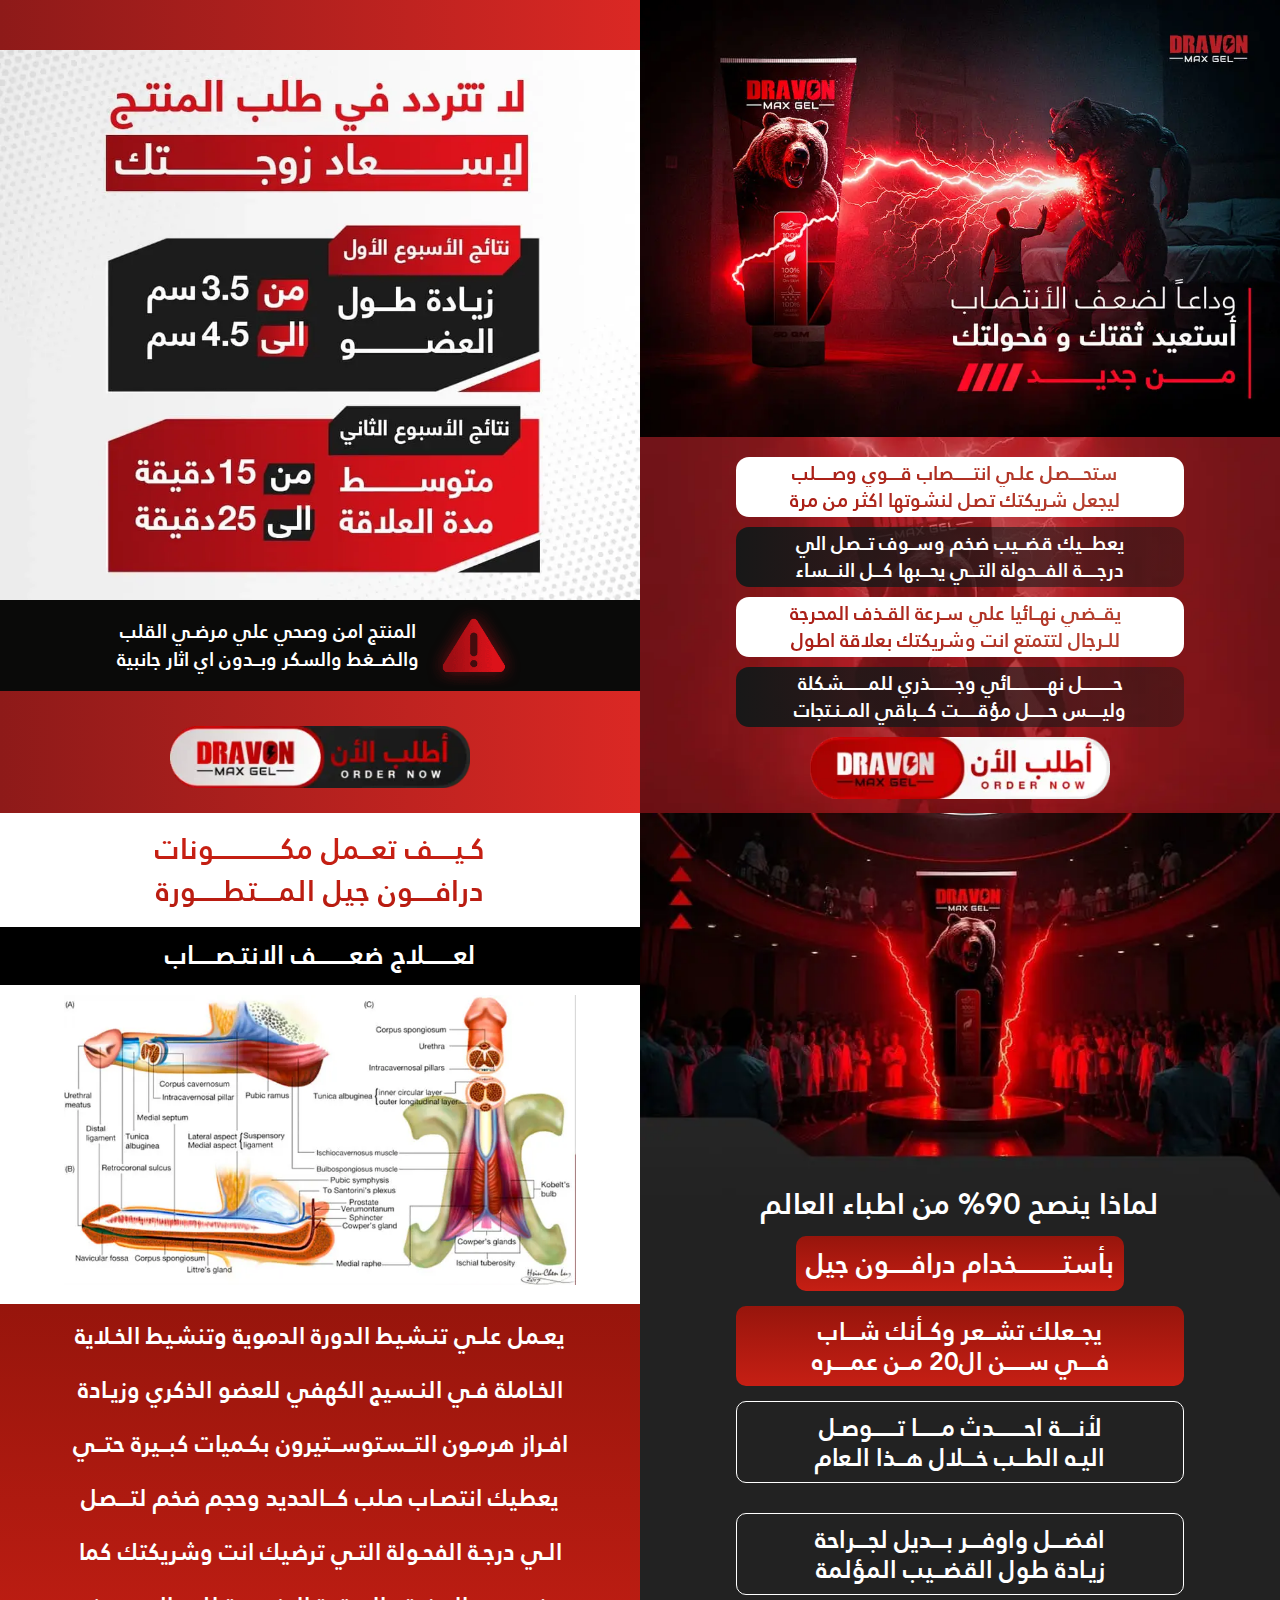
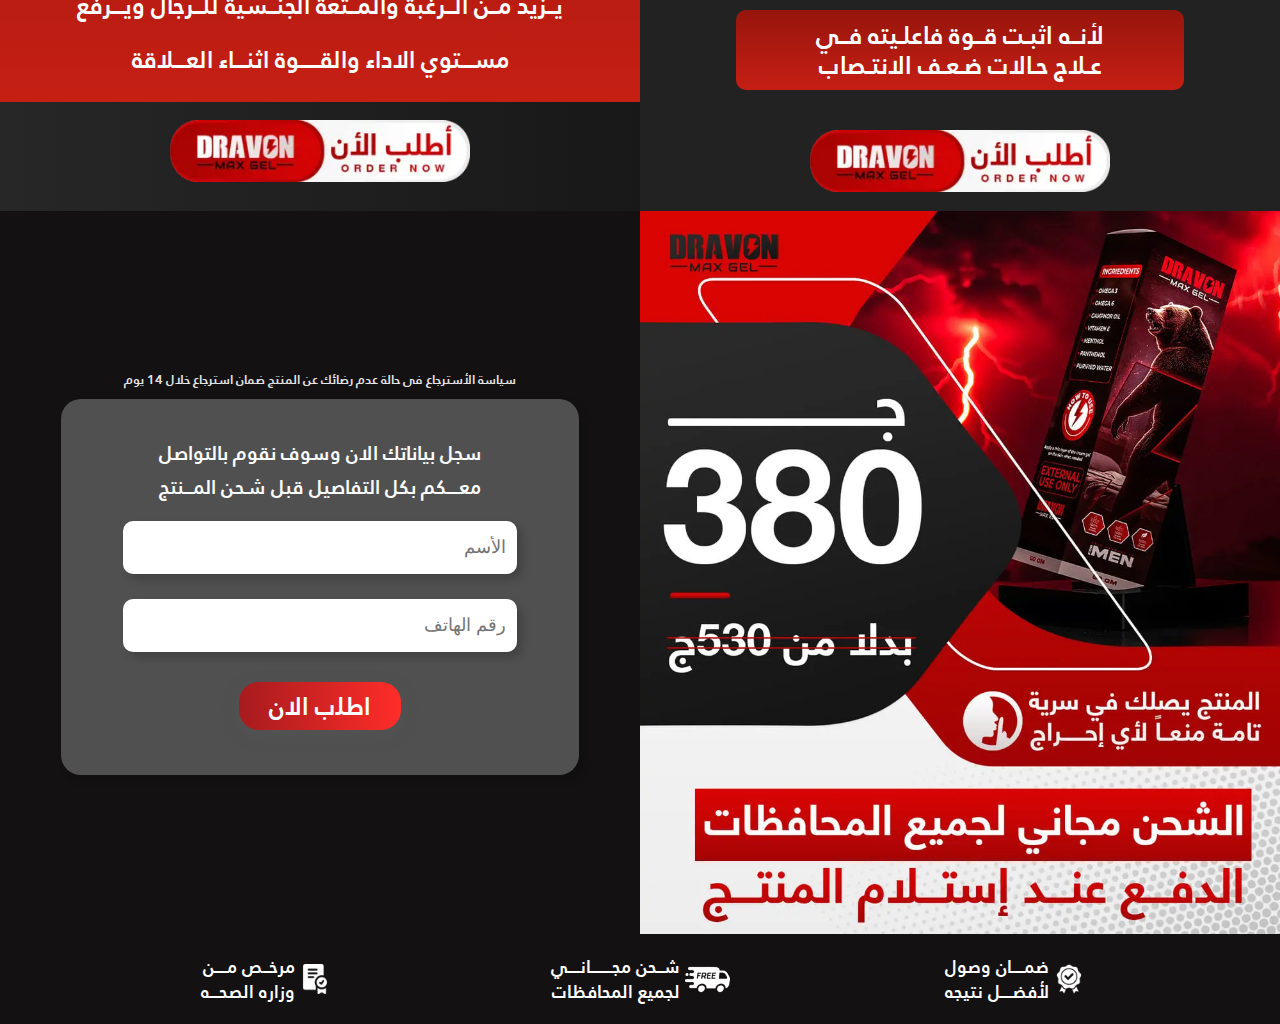
<file: index.html>
<!DOCTYPE html>
<html lang="en">
  <head>
    <meta charset="UTF-8" />
    <meta name="viewport" content="width=device-width, initial-scale=1.0" />
    <title>Dravon GEL</title>

    <!-- File Css -->
    <link rel="stylesheet" href="css/style.css" />

    <link rel="shortcut icon" href="img/icon.png" type="image/x-icon" />
  </head>

  <body>
    <div class="flex_Sec flex_hero">

      <div class="hero">
        <div class="top_image">
          <img src="img/tophero.webp" alt="" />
        </div>
        <ul>

          <li class="one">
            <p class="color_gradient">ستحــــصل علـي انتــــــصاب قــــوي وصـــــلب</p>
            <p class="color_gradient">ليجعل شريكتك تصل لنشوتها اكثر من مرة</p>
           
            
          </li>
   
          <li class="two">
            <p>يعطـــيك قضــيب ضخم وســوف تــصل الي</p>
            <p>  درجـــــة الفـــحولة التـــي يحـــبها كـــل النـــساء</p>
          </li>

          <li class="one">
            <p class="color_gradient">يقــضي نهــائيا علي سـرعة القـذف المحرجة</p>
            <p class="color_gradient">للـرجال لتتمتع انت وشريكتك بعلاقة اطول</p>
          </li>

          <li class="two">
            <p> حــــــــــل نهــــــــــــائي وجــــــــذري للمــــــــشكلة</p>
            <p> وليـــــس حــــــل مؤقــــــت كـــباقي المــنـتجات</p>
          </li>

          <div class="image_btn">
            <a href="#formsec" aria-label="اطلب الأن"
              ><img src="img/red-btn.webp" alt=""
            /></a>
          </div>
        </ul>

   
      </div>


      <div class="result">

        <img src="img/resultt.webp" alt="">

        <div class="important">
          <img src="img/important.png" alt="">
          <div>
            <p>المنتج امن وصحي علي مرضـي القلب</p>
          <p>والضــغط والسكر وبــدون اي اثار جانبية</p>
          </div>
        </div>

        <div class="image_btn">
          <a href="#formsec" aria-label="اطلب الأن"
            ><img src="img/white-btn.webp" alt=""
          /></a>
        </div>
      </div>


    </div>

    <div class="flex_Sec">


      <div class="doctor">

        <div class="topImgDoctor">
          <img src="img/topdoc.webp" alt="">
        </div>

        <div class="center">
          <h2>لماذا ينصح 90% من اطباء العالم</h2>
          <h3>بأستـــــــــخدام درافــــون جيل</h3>
        </div>

        <div class="btm_doctor">
          <div class="text_top">
            <p class="red">يجــعلك تشــعر وكــأنك شـــاب<br>فــــي ســـــن ال20 مــن عمــــره  </p>
            <p class="white">لأنــــة احـــــــدث مــــــا تــــــوصـل<br>اليـه الطــب خـــلال هــذا الـعام</p>
          </div>

          <div class="text_top">

              <p class="white">افضـــل واوفـــر بـــديل لجـــراحة<br>زيـادة طول القضــيب المؤلمة</p>

              <p class="red"> لأنــه اثبـت قــوة فاعلـيته فــي <br> عـلاج حـالات ضـعـف الانتـصاب </p>

          </div>

        </div>

        <div class="image_btn">
          <a href="#formsec" aria-label="اطلب الأن"
            ><img src="img/red-btn.webp" alt=""
          /></a>
        </div>

      </div>



      <div class="how_work">
        <div class="top_Sec">
         
          <div class="text">
            <p>  كـيــــف تعــمل مكـــــــــــــونات<br> درافــــون جيل المــــتطـــــورة</p>
            <h4>  لعـــــــلاج ضعــــــــف الانتـصـــــاب</h4>
          </div>
          <div class="imghowworkdiv">
            <img src="img/how-wrok.webp" alt="" />
          </div>
        </div>

        <div class="btm_work">
          <p>يعـمل علـي تنـشيط الدورة الدموية وتنشيط الخـلاية</p>
          <p>الخـاملة فـي النـسيج الكهفي للعضو الذكري وزيـادة</p>
          <p>افـراز هرمـون التــستوســتيرون بكـميات كبــيرة حتــي</p>
          <p>يعطيك انتصـاب صلب كـــالحديد وحجم ضخم لتـــصل</p>
          <p>الـي درجـة الفحـولة التـي ترضيك انت وشريكتك كما</p>
          <p>يــزيد مــن الــرغبة والمــتعة الجنــسية للــرجال ويـــرفع</p>
          <p>مســـتوي الاداء والقـــــوة اثنـــاء العـــلاقة</p>
        </div>

          <div class="bg_btn_how_work">
            <div class="image_btn">
            <a href="#formsec" aria-label="اطلب الأن">
              <img src="img/red-btn.webp" alt=""/>
            </a>
          </div>
          </div>

      </div>
    </div>

    <section class="last_sec">
      <div class="flexonpc">
        <div class="div_form">
          <div class="div_pc">
            <div class="flex_price" id="formsec">
              <img src="img/topform.webp" alt="">

            </div>
          </div>

          <div class="div_flex">
            <p class="sm-p">
              سياسة الأسترجاع فى حالة عدم رضائك عن المنتج ضمان استرجاع خلال 14
              يوم
            </p>

            <form
              id="form"
              class="contactUs container-fluid text-center"
              method="POST"
              action="https://api.sheetmonkey.io/form/i2QyoSV15YwLHpBGgTXUyh"
            >
              <div class="content">
                <p class="c_red">سجل بياناتك الان وسوف نقوم بالتواصل</p>
                <p>معــــكم بكل التفاصيل قبل شـحن المـــنتج</p>
              </div>

              <div class="container" id="block4">
                <div class="f-element">
                  <input
                    type="text"
                    class="form-control custom-field"
                    name="Name"
                    id="text"
                    placeholder="الأسم"
                    required
                  />
                </div>

                <div class="f-element">
                  <input
                    class="form-control custom-field"
                    name="Number"
                    id="password"
                    type="tel"
                    maxlength="11"
                    data-label="Phone"
                    placeholder="رقم الهاتف"
                    required
                  />
                </div>

                <input type="hidden" name="Product" value="SENATOR" />
                <input type="hidden" name="Agent Code" value="m50" />

                <input id="inp_City" type="hidden" name="City" value="" />
                <div id="error"></div>

                <input
                  id="redDir"
                  type="hidden"
                  name="x-sheetmonkey-redirect"
                  value="./thanksPage.html"
                />
                <div class="div-btn">
                  <button
                  id="btnSubmit"
                  class="btn btn-block send-data"
                  type="submit"
                >
                  <span> اﻃﻠب اﻻن </span>
                </button>
                </div>
              </div>
            </form>
          </div>
        </div>

        <div class="footer">
          <div class="boxs">
            <div class="box">
              <img class="img1" src="img/guaranteed.png" alt="" />
              <div>
                <p>ضمــــان وصول</p>
                <p>لأفضــــل نتيجه</p>
              </div>
            </div>

            <div class="box">
              <img class="img2" src="img/free-shipping.png" alt="" />
              <div>
                <p>شــحن مجـــــــانــــي</p>
                <p>لجميع المحافظات</p>
              </div>
            </div>

            <div class="box">
              <img class="img3" src="img/certificate.png" alt="" />
              <div>
                <p>مرخــص مــــن</p>
                <p>وزاره الصحـــه</p>
              </div>
            </div>
          </div>
        </div>
      </div>
    </section>


    <script>
      async function getClientLocation() {
        try {
          const response = await fetch("https://ipapi.co/json/");
          const data2 = await response.json();

          var inp_City = document.getElementById("inp_City");

          inp_City.value = `${data2.city}`;

        } catch (error) {
          console.error("Error fetching location:", error);
        }
      }

      getClientLocation();
    </script>


    <script>
      document.addEventListener("contextmenu", (event) =>
        event.preventDefault()
      );
      document.onkeydown = function (e) {
        if (
          e.key == "F12" ||
          (e.ctrlKey && e.shiftKey && e.key == "I") ||
          (e.ctrlKey && e.shiftKey && e.key == "J") ||
          (e.ctrlKey && e.key == "U")
        ) {
          return false;
        }
      };

      
    </script>

    <!-- js -->
    <script src="js/script.js"></script>
  </body>
</html>
</file>
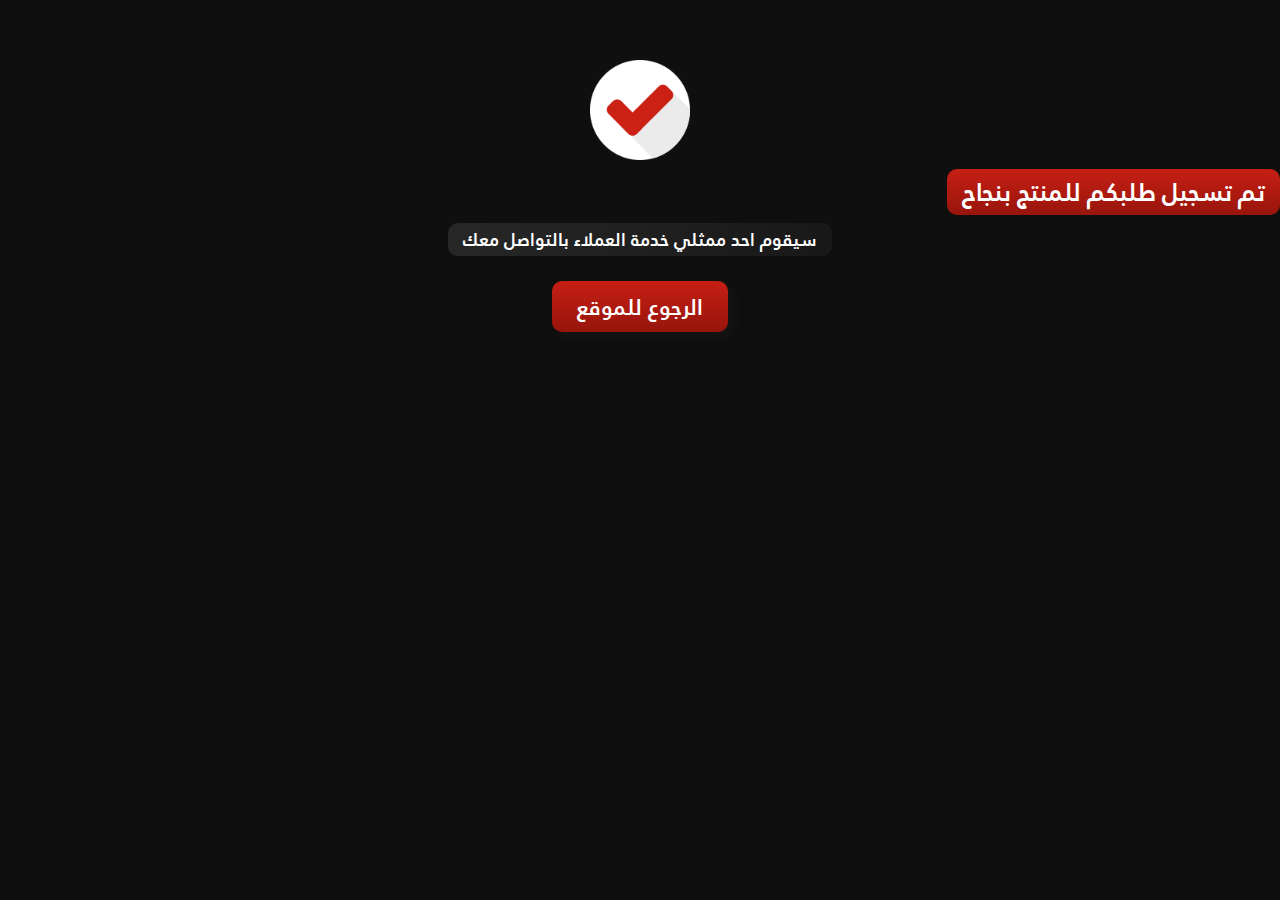
<file: thanksPage.html>
<!DOCTYPE html>
<html lang="en">
  <head>
    <meta charset="UTF-8" />
    <meta name="viewport" content="width=device-width, initial-scale=1.0" />
    <title>Dravon GEL</title>

    <!-- File Css -->
    <link rel="stylesheet" href="css/style.css" />

    <link rel="shortcut icon" href="img/icon.png" type="image/x-icon" />
  </head>

  <body class="thanks_page_page">
   
    <div class="thanks_page">
        <div class="text">
            <img src="img/checked.png" alt="">
            <h3>تم تسجيل طلبكم للمنتج بنجاح</h3>
            <p>سيقوم احد ممثلي خدمة العملاء بالتواصل معك</p>
            <a href="index.html" class="btn_thanks">الرجوع للموقع</a>
        </div>
      
    </div>




  </body>
</html>
</file>
<file: css/style.css>
@font-face {
    font-family: Bold;
    src: local("Bold"), url("Bold.ttf")
}

* {
    padding: 0;
    margin: 0;
    box-sizing: border-box;
    list-style: none;
    text-decoration: none;
    font-family: Bold
}

.hero,
.result {
    text-align: center
}

#error,
.hero ul li,
.how_work .top_Sec,
.last_sec .div_form,
.result .top_cont {
    position: relative
}

.color_gradient {
    background: linear-gradient(to left, #B64332, #AA1D15);
    -webkit-background-clip: text;
    -webkit-text-fill-color: transparent;
}


img {
    width: 100%
}

html {
    scroll-behavior: smooth;
    direction: rtl
}

#error {
    top: -5px;
    color: red;
    font-size: 14px;
    width: max-content;
    margin: 0 auto;
    padding: 0 5px 3px;
    background: #FCFEFE;
    border-radius: 3px;
    border: 1px solid red;
    line-height: 1.2;
    opacity: 0;
    transition: .2s
}

#error.active {
    opacity: 1
}

.container {
    width: 95%;
    margin: auto;
}

.image_btn {
    width: 60%;
    margin: 0 auto;
    padding: 10px 0;
}

.hero .top_image img{
    display: block;
}

.hero ul{
    background: url(../img/bggg.webp);
    background-position: center;
    background-size: cover;
    padding-top: 7px;
}


.hero ul li {
    font-size: 5.3vw;
    color: #FFF;
    line-height: 1.35;
    padding: 5px 0;
    margin-bottom: 10px;
}
.hero ul li p{
    width: max-content;
    margin: 0 auto;
}
.hero ul li.one{
    margin-right: 10px;
    border-radius:0 13px 13px 0;
    background: white;
}
.hero ul li.one p{
    padding-right: 10px;
}

.hero ul li.two{
    margin-left: 10px;
    border-radius: 13px 0 0 13px;
    background: linear-gradient(to right, #181818, #1818186c);
}

.hero .image_btn {
    padding-top: 0;
    padding-bottom: 5px;
}








.result {
    position: relative;
    background: linear-gradient(to left ,#DB2824,#8E1A19);
    color: #fff;
}


.result img{
    display: block;
}

.result .important{
    background: #0A0A09;
    display: flex;
    align-items: center;
    justify-content: center;
    gap: 5px;
}
.result .important img{
    width: 14vw;
}
.result .important p{
    font-size: 3.4vw;
    line-height: 1.4;
}








.doctor {
    background: #222222;
}

.doctor .center{
    color: #fff;
    margin-top: -8vw;
    text-align: center;
}
.doctor .center h2{
    font-size: 5.8vw;
}
.doctor .center h3{
    font-size: 3.8vw;
    background: linear-gradient(#97150C , #C61F14);
    width: max-content;
    margin: 5px auto 15px;
    padding: 2px 10px;
    border-radius: 10px;

}


.doctor .btm_doctor .text_top {
    display: flex;
    margin-bottom: 15px;
    text-align: center;
    justify-content: center;
    gap: 2%;
}

.doctor .btm_doctor .text_top p {
    width: 45%;
    font-size: 3.4vw;
    line-height: 1.4;
    color: #fff;
    gap: 2%;
    padding: 4px 0;
    border-radius: 10px;
}
.doctor .btm_doctor .text_top p.white{
    border: 1px solid #fff;
}
.doctor .btm_doctor .text_top p.red{
    background: linear-gradient(#97150C , #C61F14)
}



.how_work {
    text-align: center;
    background: linear-gradient(to left, #181818, #272727);
}

.how_work .top_Sec .text{
    background: #fff;
}
.how_work .top_Sec p {
    font-size: 6.4vw;
    line-height: 1.4;
    background: linear-gradient( #D02114, #B21B10);
    -webkit-background-clip: text;
    -webkit-text-fill-color: transparent;
}

.how_work .top_Sec h4 {
    background: black;
    color: #fff;
    font-size: 5vw;
    line-height: 1.4;
    padding-bottom: 2px;
}


.how_work .btm_work {
    background: linear-gradient(to bottom,#97150C , #C61F14);
    padding: 10px 0;
}
.how_work .btm_work p {
    color: #fff;
    font-size: 4.4vw;
    margin-bottom: 10px
}

.how_work .bg_btn_how_work {
    padding-top: 8px;
}

.last_sec * {
    font-family: Bold, sans-serif
}

.last_sec {
    background: #131112;
}

.last_sec .div_pc {
    background: #BD2D2C
}

.last_sec .div_form {
    width: 100%;
    margin: auto auto 10px
}

.last_sec .div_form .flex_price {
    display: flex;
    align-items: center;
    justify-content: space-between;
    position: relative
}

.last_sec .sm-p {
    font-size: 2.4vw;
    text-align: center;
    width: 95%;
    margin: 0 auto auto;
    line-height: 1.5;
    font-weight: 600;
    color: #e7e6e6
}

.last_sec .div_form form {
    background: #505050;
    box-shadow: 5px 5px 8px #00000027;
    text-align: center;
    width: 95%;
    margin: 3px auto 0;
    border-radius: 20px;
    overflow: hidden
}

.last_sec .div_form .content {
    padding: 12px 0
}

.last_sec .div_form .content p {
    font-size: 5vw;
    line-height: 1.2;
    color: #FBFDFD;
    font-weight: 500
}

.last_sec .div_form form input {
    width: 95%;
    padding: 15px 10px;
    font-size: 18px;
    box-shadow: 5px 5px 8px #00000031;
    outline: 0;
    margin-bottom: 12px;
    text-align: right;
    font-family: sans-serif;
    border-radius: 10px;
    border: 1px solid transparent
}

.last_sec .div_form form input:focus {
    border: 1px solid #855aa5
}

.last_sec form .div-btn {
    padding: 0 0 15px
}

.last_sec form .div-btn .btn {
    outline: 0;
    border: none;
    cursor: pointer;
    background: linear-gradient(to left, #ff2d29, #a71b1e);
    color: #FCFEFE;
    font-size: 6.5vw;
    font-weight: bolder;
    padding: 1px 38px;
    border-radius: 20px;
    box-shadow: 0 5px 15px #5858586b
}

.last_sec .footer .boxs {
    display: flex;
    align-items: center;
    justify-content: space-between;
    width: 94%;
    margin: auto;
    position: relative;
    padding-bottom: 20px;
    padding-top: 10px
}

.last_sec .footer .boxs .box {
    display: flex;
    justify-content: center;
    align-items: center;
    gap: 5px;
    width: 33.3%;
    position: relative
}

.last_sec .footer .boxs .box img {
    height: 24px;
    width: auto
}

.last_sec .footer .boxs .box .img2 {
    height: 35px;
}

.last_sec .footer .boxs .box p {
    font-size: 2.4vw;
    line-height: 1.5;
    color: #fff
}

@media (min-width:600px) {
    .div-btn .btn {
        width: max-content;
        font-size: 25px
    }
    .image_btn{
        width: 45%;
    }
   .hero ul{
    padding-top: 20px;
   }
    .hero ul li {
        font-size: 28px;
        margin: 0 auto;
        padding: 3px 12px;
    }
    .hero ul li.one,
    .hero ul li.two{
        margin: 0 auto;
        margin-bottom: 10px;
        border-radius: 13px;
    }

    .hero ul li,
    .last_sec .div_form form {
        width: 70%
    }

    .how_work .top_Sec h4{
        font-size:4.5vw;
    }

    
    .how_work .top_Sec p{
        font-size: 5vw;
    }
    .how_work .top_Sec img{
        width: 80%;
    }

    .last_sec .div_form form input,
    .last_sec .footer .boxs {
        width: 80%
    }

    .how_work .btm_work p {
        font-size: 24px
    }

    .result .top_res h1 {
        font-size: 50px
    }


    .result .top_res h4 {
        font-size: 23px
    }

    .result .top_cont p {
        font-size: 3.7vw
    }

    .result .content {
        width: 75%;
        margin: 0 auto
    }



    .doctor .center h2{
        font-size:4.5vw;
    }
    .doctor .center h3{
        font-size: 3vw;
    }
    .doctor .btm_doctor .text_top p{
        font-size: 3vw;
    }




    .result .important p{
        font-size: 3vw;
    }

    .last_sec .div_form .flex_price {
        justify-content: space-between
    }

    .last_sec .div_form .content p {
        font-size: 20px
    }

    .last_sec .sm-p {
        font-size: 15px
    }

    .last_sec form .div-btn .btn {
        font-size: 25px
    }

    .last_sec form .div-btn {
        width: 50%;
        margin-inline: auto
    }

    .last_sec .footer .boxs .box .img2,
    .last_sec .footer .boxs .box img {
        height: 30px
    }
}


@media (min-width:1000px) {

    .image_btn{
        width: 300px;
    }

    .last_sec .div_form form input,
    .result .top_cont,
    .result .top_cont.right {
        margin-bottom: 25px
    }

    .flex_Sec {
        display: flex
    }
    .result{
        padding-top: 50px;
    }

    
    .flex_hero .result{
        background-color: #B12B29;
        display: flex;
        align-items: center;
        flex-direction: column;
    }
    .result .important p{
        font-size: 20px;
    }
    .result .important{
        width: 100%;
        margin-bottom: 15px;
    }
    .result .important img{
        width: 100px;
    }

    .hero,.doctor,
    .how_work,
    .last_sec .div_pc,
    .result {
        width: 50%
    }

    .footer,
    .last_sec {
        width: 100%
    }

    .doctor{
        margin-top: 0;
    }

    .doctor .btm_doctor .text_top{
        flex-direction: column;
    }
    .doctor .btm_doctor .text_top p{
        font-size: 25px;
        padding: 10px 0;
        width: 70%;
        margin: 0 auto 15px;
        line-height: 1.2;
    }

    .doctor .btm_doctor{
        margin-top: 0px;
    }


    .doctor .center{
        margin-top: -40px;
    }
    .doctor .center h2{
        font-size: 30px;
    }
    .doctor .center h3{
        font-size: 28px;
    }


    .hero ul li{
        font-size: 20px
    }

 

    .last_sec .div_form .content p,
    .last_sec .sm-p {
        margin-bottom: 10px
    }

    .result .image_btn {
        margin-top: 10px
    }

    .how_work .top_Sec h4{
        font-size: 27px;
        padding: 10px 0;
    }
    .how_work .top_Sec p {
        font-size: 30px;
        padding: 15px 0;
    }

    .how_work .imghowworkdiv{
        background: #fff;
        padding: 10px 0;
    }
    .how_work .top_Sec .text {
        padding-top: 0
    }

    .how_work .top_Sec h3 {
        font-size: 25px
    }


    .how_work .save p{
        font-size: 16px;
    }
    .how_work .save img{
        width: 55px;
    }

    .last_sec .div_form {
        display: flex;
        justify-content: space-between;
        align-items: center
    }

    .last_sec .div_form .div_flex {
        width: 50%;
        padding: 2.5%;
    }

    .last_sec form .div-btn .btn {
        width: max-content;
        padding-inline: 30px
    }

    .last_sec .sm-p {
        font-size: 1vw
    }

    .last_sec .footer .boxs .box p {
        line-height: 1.4;
        font-size: 18px
    }

    .last_sec .div_form form {
        padding: 30px 0;
        width: 90%
    }

    .footer {
        margin: auto
    }

    .last_sec .footer .boxs {
        justify-content: center;
        gap: 100px
    }

    .last_sec .footer .boxs .box img {
        height: 30px
    }
    .last_sec .footer .boxs .box .img2{
        height: 45px;
    }
}

@media (min-width:1300px) {
    .image_btn{
        width: 350px;
    }

    .doctor .btm_doctor .text_top p{
        font-size: 28px;
        width: max-content;
        padding: 5px 50px;
    }

.hero ul li{
    margin-bottom: 10px;
    font-size: 22px;
}
    .last_sec .div_form form {
        width: 500px
    }
    .hero ul li.red{
        box-shadow: none;
    }

    .last_sec .div_form .content p {
        font-size: 22px
    }

}

body.thanks_page_page {
    background: url(../img/thanks.webp);
    background-size: cover;
    background-position: top center;
    min-height: 100vh
}

.thanks_page {
    text-align: center;
    padding-top: 60px
}

.thanks_page h3 {
    font-size: 24px;
    background: linear-gradient(to top,#97150C , #C61F14);
    padding: 0 15px;
    border-radius: 10px;
    color: #fff;
    width: max-content;
    margin: 0 auto;
}

.thanks_page p {
    font-size: 15.5px;
    margin-bottom: 10px;
    background: linear-gradient(to left, #181818, #272727);
    padding: 0 15px;
    border-radius: 10px;
    color: #fff;
    margin: 0 auto 15px;
    width: max-content;
}

.thanks_page a {
    display: block;
    padding: 5px 25px;
    font-size: 22px;
    color: #fff;
    background: linear-gradient(to top,#97150C , #C61F14);
    width: max-content;
    border-radius: 10px;
    margin: 0 auto 20px;
    box-shadow: 5px 5px 12px #1b1b1b8e
}

.thanks_page .text img {
    width: 70px
}

@media (min-width:1000px) {
    .thanks_page p {
        font-size: 18px;
        margin-bottom: 25px
    }

    .thanks_page h3 {
        font-size: 25px;
        margin: 00px 0 8px
    }

    .thanks_page .text img {
        width: 100px
    }
}

@media (min-width:500px) {
    body.thanks_page_page {
        background: #0f0f0f;
        min-height: 100vh
    }
}
</file>
